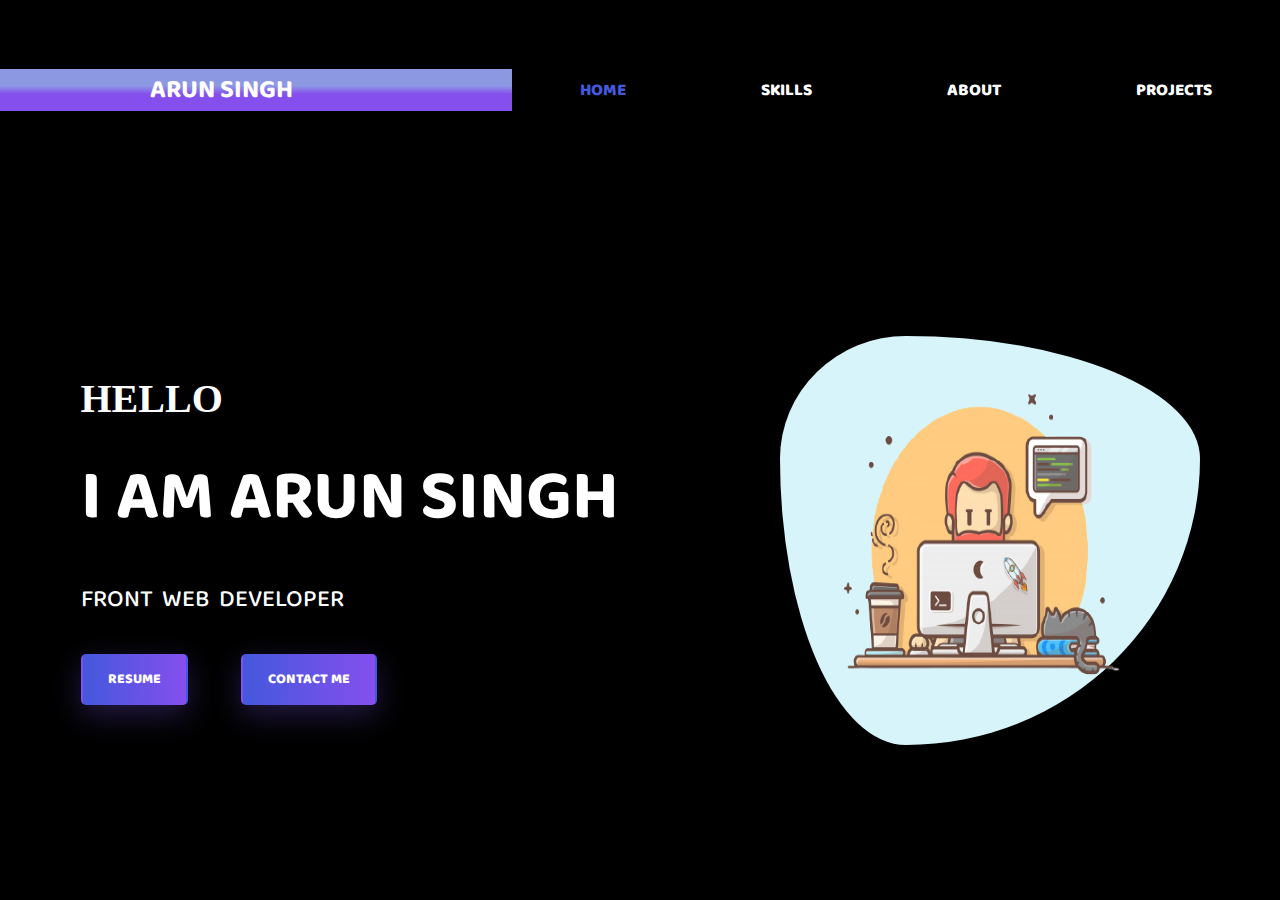
<file: index.html>
<!DOCTYPE html>
<html lang="en">
<head>
    <meta charset="UTF-8">
    <meta http-equiv="X-UA-Compatible" content="IE=edge">
    <meta name="viewport" content="width=device-width, initial-scale=1.0">
    <title>My portfolio</title>
    
    <link rel="stylesheet" href="css/style.css">
    
</head>
<body>
    
    <header>
        <section class="navsection">
            <div class="logo">
                <h1>Arun Singh</h1>
            </div>
            <nav>
                <a href="#">Home</a>
                <a href="skills.html">SKills</a>
                <a href="about.html">About</a>
                <a href="projects.html">Projects</a>
                <!-- <a href="#">Contact</a> -->

            </nav>

        </section>
        
    
    <main>
        <div class="left">
            <h3>Hello</h3>
            <h1>I am Arun Singh</h1>
            <h2>Front Web Developer</h2>
            <a href="Arun Resume.pdf" class="btn1">Resume</a>
            <a href="contact .html"  class="btn2">Contact Me</a>

        </div>

        <div class="rightside">
            <img src="images/coder4.png" alt="logo" >

        </div>
    </main>

</header>
    
</body>
</html>
</file>
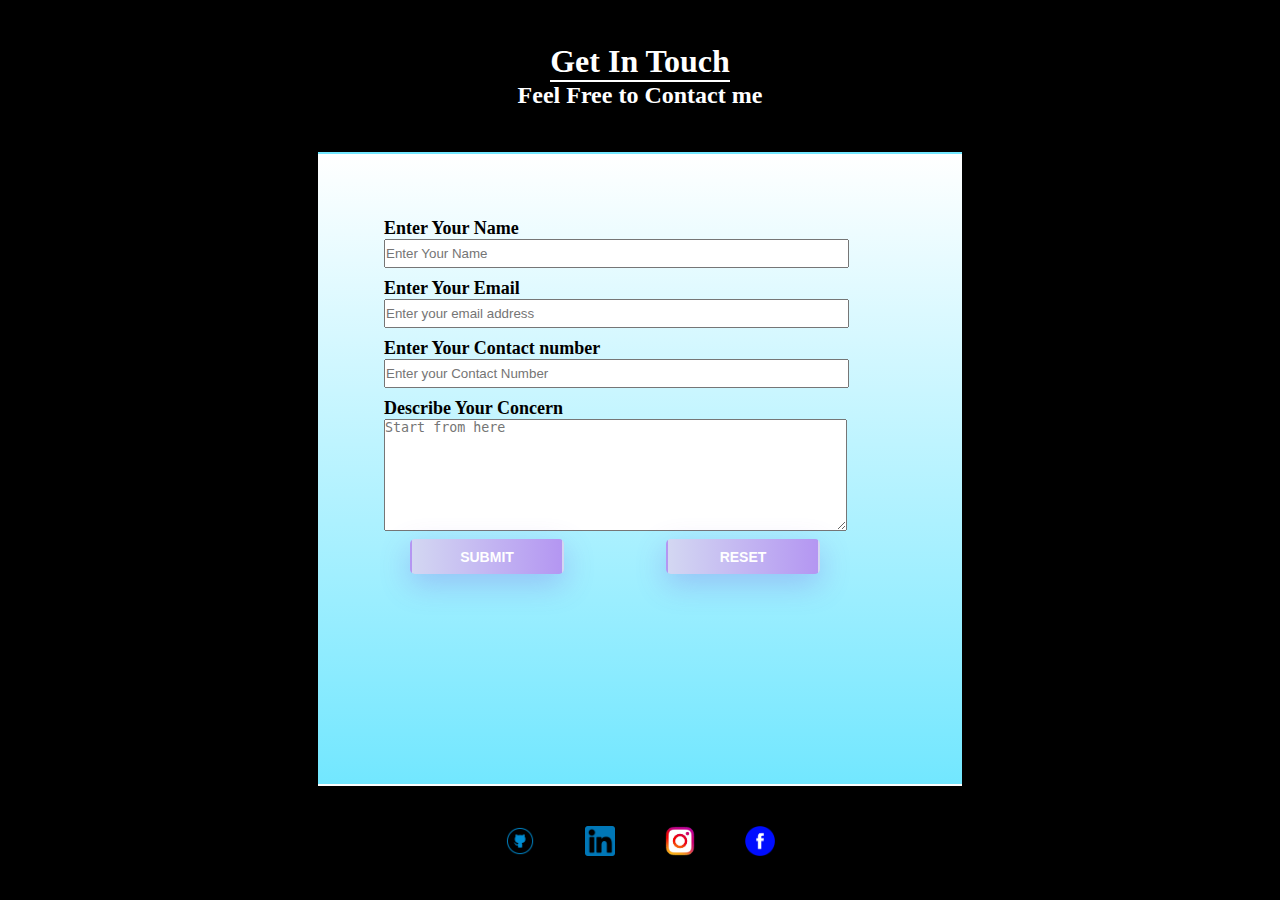
<file: contact .html>
<!DOCTYPE html>
<html lang="en">

<head>
    <meta charset="UTF-8">
    <meta http-equiv="X-UA-Compatible" content="IE=edge">
    <meta name="viewport" content="width=device-width, initial-scale=1.0">

    <title>Contact</title>
    <link rel="stylesheet" href="css/contact.css">
</head>

<body>
    <main>
        <div class="box1">
            <h1 style="color:white;">Get In Touch </h1>
            <h2>Feel Free to Contact me</h2>
        </div>

        <div class="container">
            <form action="">
                <label for="name">Enter Your Name</label>
                <input type="text" id="name" placeholder="Enter Your Name">
                <label for="email">Enter Your Email</label>
                <input type="email" id="email" placeholder="Enter your email address">
                <label for="tel">Enter Your Contact number</label>
                <input type="number" min="10" max="10" id="tel" placeholder="Enter your Contact Number">
                <label for="Querry"> Describe Your Concern</label>
                <textarea id="Querry" rows="8" cols="10" placeholder="Start from here"></textarea>
                <div class="button">
                    <input type="submit" class="btn1" value="Submit">
                    <input type="reset" class="btn1" value="Reset">
                </div>
            </form>
        </div>
        <div class="box2">
            <a href="https://bit.ly/2U7efJ3"> <img src="images/github.png" alt="Github"></a>
            <a href="https://www.linkedin.com/in/arun-singh-a66266176/"> <img src="images/in.png" alt="Linked In"></a>
            <a href="https://www.instagram.com/arunsingh009/"> <img src="images/ig.png" alt="Instagram"></a>
            <a href="https://www.facebook.com/profile.php?id=100009723994793"> <img src="images/fb.png" alt="Facebook"></a>
        </div>


    </main>



</body>

</html>
</file>
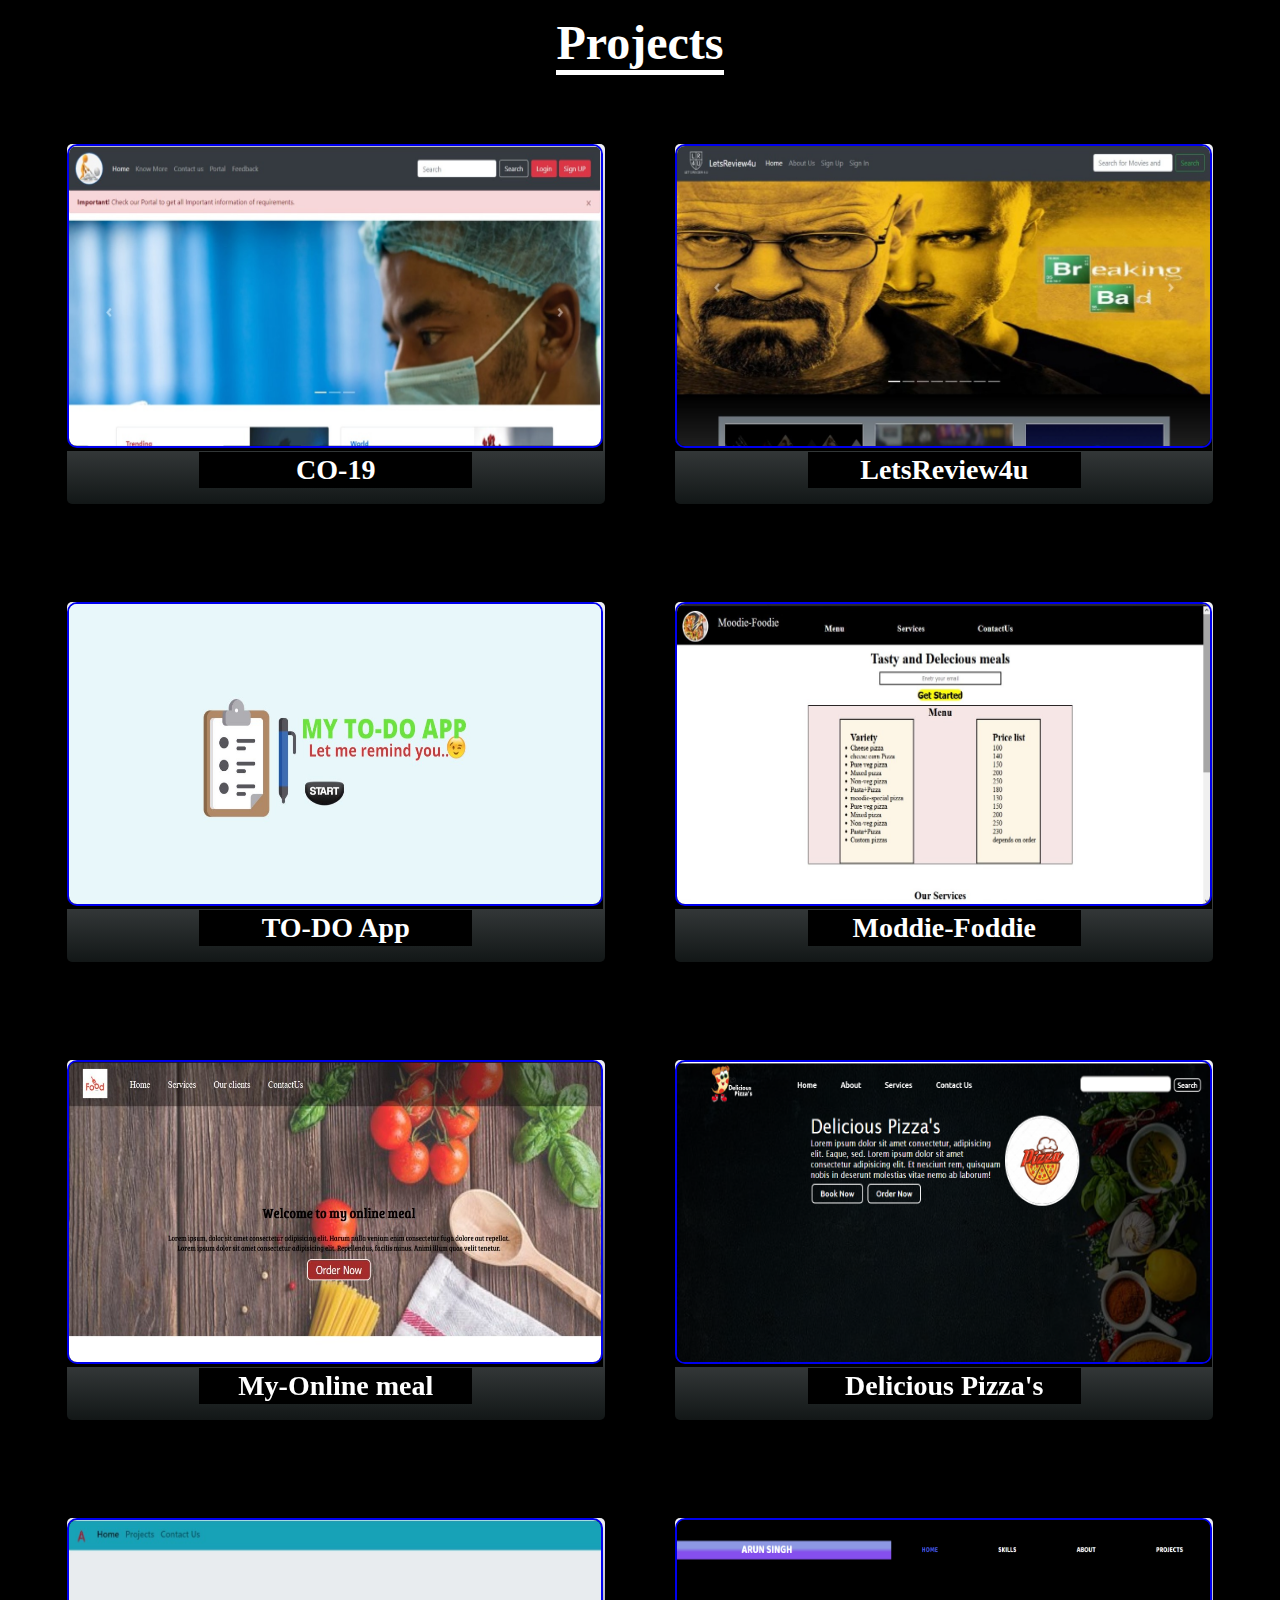
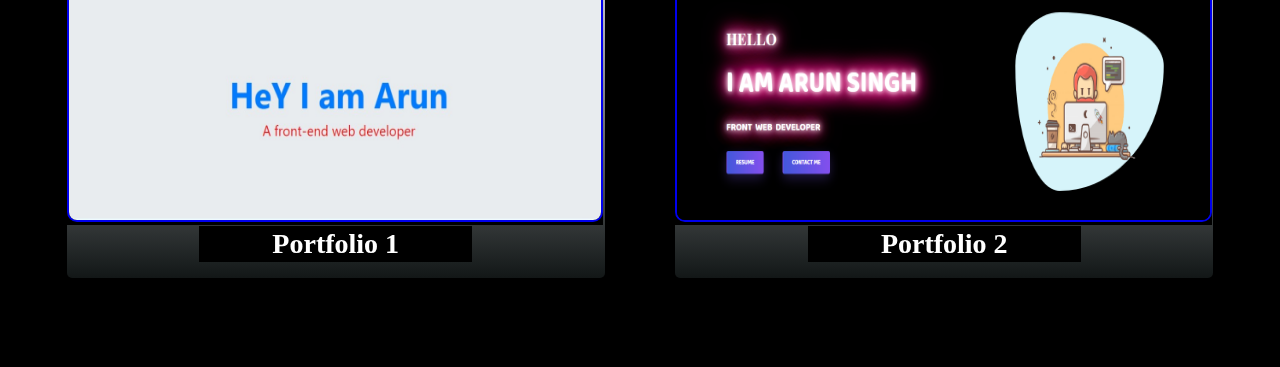
<file: projects.html>
<!DOCTYPE html>
<html lang="en">

<head>
    <meta charset="UTF-8">
    <meta http-equiv="X-UA-Compatible" content="IE=edge">
    <meta name="viewport" content="width=device-width, initial-scale=1.0">
    <title>Projects</title>
    <link rel="stylesheet" href="css/projects.css">
    <style>
        
    </style>
</head>
<body>
    <main>
        <div class="box1">
            <h1>Projects</h1>
        </div>
        <div class="box2">
            <ul>
                <li>
                    <div class="dabba " onmouseover="dabba(this)" onmouseout="normalDabba(this)" >
                        <a href="https://coviid-19.netlify.app/" target="_blank"> <img src="images/p1.jfif"  alt="">
                        </a>
                        <div class="title">
                            <h4>CO-19</h4>
                        </div>
                            <p class="data" >I created this project in one of the techathalon in which I acheived 5th Place. Basically,It Is only for covid related Stuffs. I Created This using Bootsrap 4.6. It has No Backend Connected to It.</p>
                    </div>
                </li>
                <li>
                    <div class="dabba" onmouseover="dabba(this)" onmouseout="normalDabba(this)">
                        <a href="https://review4u.netlify.app/" target="_blank"><img src="images/p2.jfif"  alt=""></a>
                        <div class="title">
                            <h4>LetsReview4u</h4>
                        </div>
                            <p class="data">Let'sReview4U is Basically a website where we review different Over the Top (OTT) platform series or shows. It Has no backend connected to it.This task is basically created by my friends but i recreated it and made it fully responsive. In this project I used Bootstrap 4.6 and CSS 3.</p>
                        </div>
                </li>
                <li>
                    <div class="dabba" onmouseover="dabba(this)" onmouseout="normalDabba(this)">
                        <a href="https://reminderlist.netlify.app/" target="_blank"><img src="images/pr3.jfif" alt="">
                        </a>
                        <div class="title"><h4>TO-DO App</h4></div>
                        <p class="data">I created This project using HTML, CSS and JavaScript. In This Anyone can Add  their Task. I know this isn't a very good TO-DO app, but I'm currently honing my skills and will undoubtedly update it in the future. </p></div>
                </li>
                <li>
                    <div class="dabba" onmouseover="dabba(this)" onmouseout="normalDabba(this)">
                        <a href="https://arunsingh009.github.io/plp/" target="_blank"><img src="images/p4.jfif" alt="">
                        </a>
                        <div class="title"><h4>Moddie-Foddie</h4></div>
                        <p class="data">Basically I created this website as landing page for any fast-food shop.There we can add a menu card of the shop and if anyone want to connect with shop owner then they can fill the contact form. I use html and css for this project.</p></div>
                </li>
                <li>
                    <div class="dabba" onmouseover="dabba(this)" onmouseleave="normalDabba(this)">
                        <a href="https://arunsingh009.github.io/My-Online-Meal/" target="_blank"><img src="images/p5.jfif" alt="">
                        </a>
                        <div class="title"><h4>My-Online meal</h4></div>
                        <p class="data">This is my first responive website in which i used html CSS and Javascript. It is just a dummy page in which there is no backend.</p></div>
                </li> 
                <li>
                    <div class="dabba" onmouseover="dabba(this)" onmouseleave="normalDabba(this)">
                        <a href="https://arunsingh009.github.io/firstresponsive-website/" target="_blank"><img src="images/p6.png" alt="">
                        </a>
                        <div class="title"><h4>Delicious Pizza's</h4></div>
                        <p class="data">I used Html Css And Javascript for this project I used Only Frontend part in making this project. It is fully responsive but not interactive.</p></div>
                </li> 
                <li>
                    <div class="dabba" onmouseover="dabba(this)" onmouseleave="normalDabba(this)">
                        <a href="https://arunsingh009.github.io/bootstrap-portfolio-1/" target="_blank"><img src="images/p7.jfif"  alt=""></a>
                        <div class="title"><h4>Portfolio 1</h4></div>
                        <p class="data">I created This portfolio Using Bootstrap. This was created by me just for practice purpose.</p>
                    </div>
                </li>
                <li>
                    <div class="dabba" onmouseover="dabba(this)" onmouseleave="normalDabba(this)">
                        <a href="https://arunsingh009.github.io/bootstrap-portfolio-1/" target="_blank"><img src="images/p8'.png"  alt=""></a>
                        <div class="title"><h4>Portfolio 2</h4></div>
                        <p class="data">I created This Portfolio using HTML CSS anf JavaScript and I am currently working On It to make it Fully Responsive..</p>
                    </div>
                </li>
            </ul>
        </div>
    </main>

</body>
<script>
    function dabba(x){
        // x.style.height='400px';
        x.style.height='fit-content';
        x.querySelector(".data").style.display="block";
        x.querySelector(".data").style.transition="height 7s;";
    }
    function normalDabba(x){
        x.style.height='360px';
        x.querySelector(".data").style.display="none";
    }
</script>

</html>
</file>
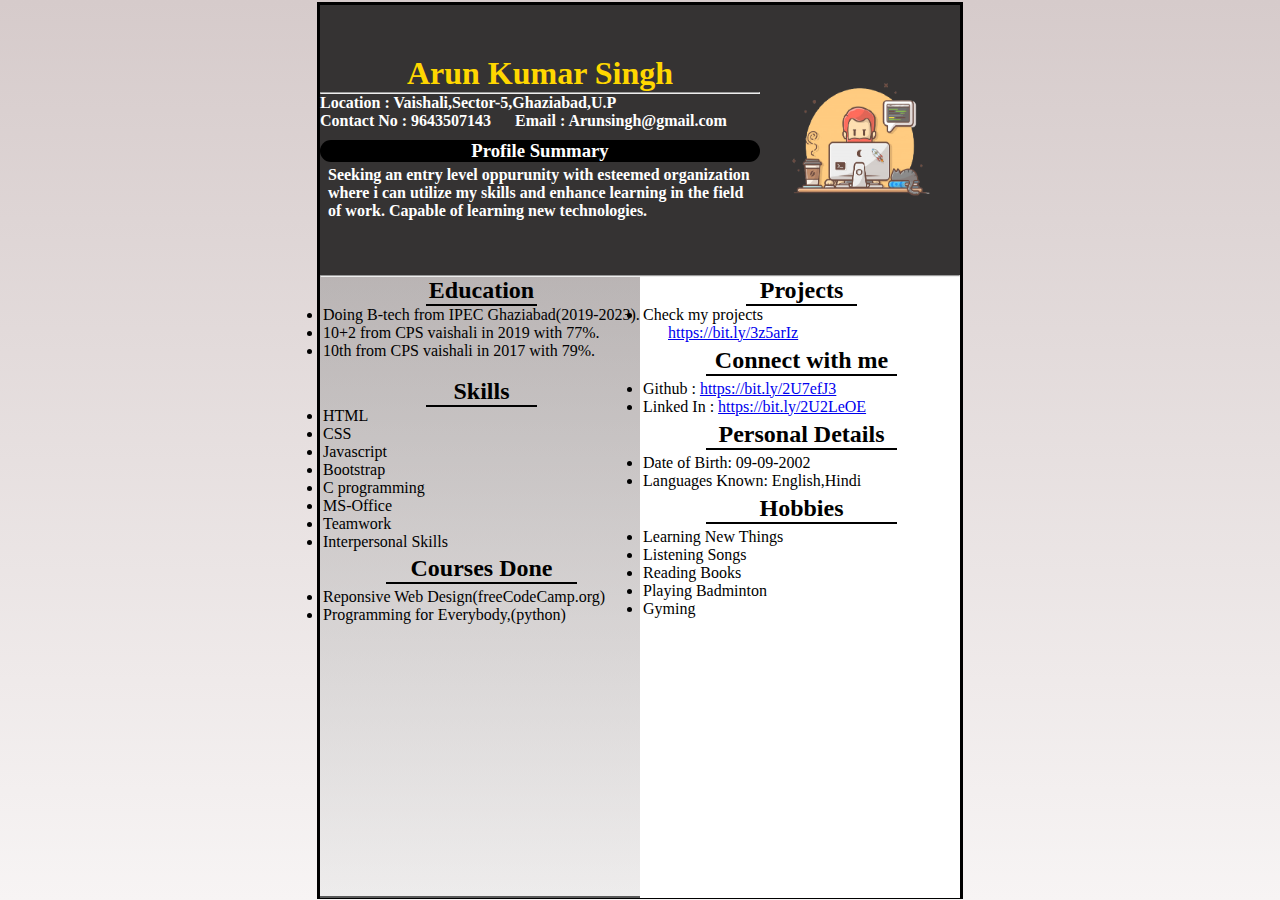
<file: resume.html>
<!DOCTYPE html>
<html lang="en">

<head>
    <meta charset="UTF-8">
    <meta http-equiv="X-UA-Compatible" content="IE=edge">
    <meta name="viewport" content="width=device-width, initial-scale=1.0">
    <title>cv</title>
    <link rel="stylesheet" href="css/resume.css">
</head>

<body>
    <div class="main">
        <div class="container">
            <div class="box1" style="background-color:#353333">
                <div class="left">
                    <h1 style="text-align: center; color:gold">Arun Kumar Singh</h1>
                    <hr>
                    <h4  style="color:white">Location : Vaishali,Sector-5,Ghaziabad,U.P</h4>
                    <h4 style="color:white">Contact No : 9643507143&nbsp;&nbsp;&nbsp;&nbsp;&nbsp; Email : Arunsingh@gmail.com</h4>
                    <h3 class="summer" style="color:white">Profile Summary</h3>
                    <p style="margin:4px auto; margin-left:8px; color:white;"><strong>Seeking an entry level oppurunity with esteemed
                            organization where i can utilize my skills and enhance learning in the field of work.
                            Capable of learning new technologies.</strong></p>
                </div>
                <div class="right">
                    <img src="images/coder4.png" alt="">
                </div>
            </div>
            <hr>
            <div class="section">

            <div class="container1" >
                <div class="box">
                    <h2 class="ed">Projects</h2>
                    <li>Check my projects</li>
                    <p style="margin-left: 25px;"><a href="https://bit.ly/3z5arIz " target="_blank">https://bit.ly/3z5arIz</a></p>
                </div>
                <div class="box">
                    <h2 class="co" style="margin-top:5px;">Connect with me</h2>
                    <li> Github : <a href="https://bit.ly/2U7efJ3" target="_blank">https://bit.ly/2U7efJ3</a></li>
                    <li>Linked In : <a href="https://bit.ly/2U2LeOE" target="_blank">https://bit.ly/2U2LeOE</a></li>
                    
                </div>
                <div class="box">
                    <h2 class="co" style="margin-top:5px;">Personal Details</h2>
                    <li>Date of Birth: 09-09-2002</li>
                    <li>Languages Known: English,Hindi</li>    
                </div>
                <div class="box">
                    <h2 class="co" style="margin-top:5px;">Hobbies</h2>
                    <li>Learning New Things</li>
                    <li>Listening Songs</li>    
                    <li>Reading Books</li>    
                    <li>Playing Badminton</li>    
                    <li>Gyming</li>    
                </div>
                
            </div>
                <div class="container2" >
                    <div class="box">
                        <h2 class="ed">Education</h2>
                         <li> Doing B-tech from IPEC Ghaziabad(2019-2023).</li>
                         <li>10+2 from CPS vaishali in 2019 with 77%.</li>
                         <li>10th from CPS vaishali in 2017 with 79%. </li>
                         <br>
                     </div>
                     <div class="box">
                         <h2 class="ed">Skills</h2>
                         <li>HTML</li>
                         <li>CSS</li>
                         <li>Javascript</li>
                         <li>Bootstrap</li>
                         <li>C programming</li>
                         <li>MS-Office</li>
                         <li>Teamwork</li>
                         <li>Interpersonal Skills</li>
                        
                     </div>
                     <div class="box">
                         <h2 class="co">Courses Done</h2>
                         <li>Reponsive Web Design(freeCodeCamp.org)</li>
                        <li>Programming for Everybody,(python)</li>
                     </div>

                
                </div>
                

            </div>
           
           
           
        </div>
        </div>
        
        
    </div>
   

</body>

</html>
</file>
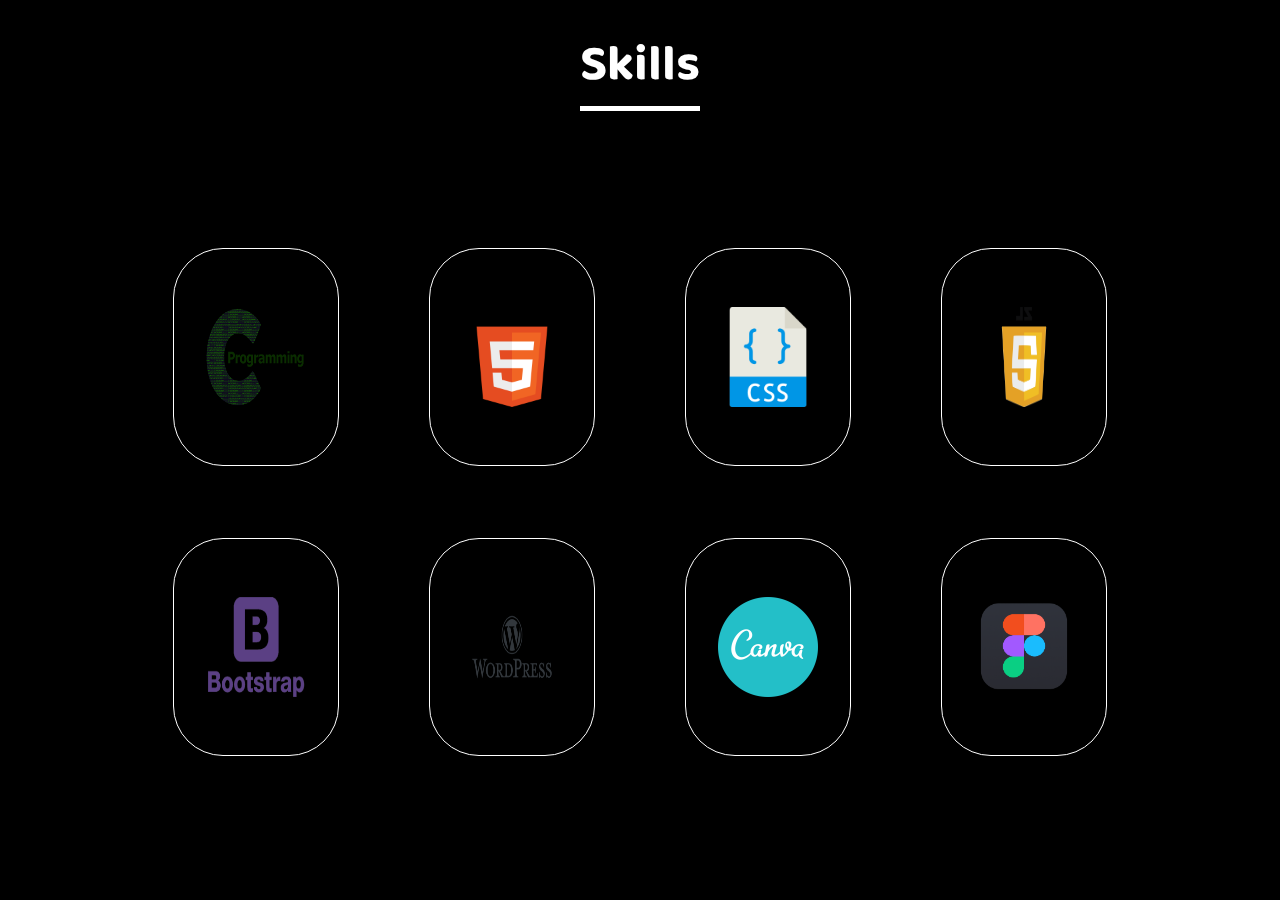
<file: skills.html>
<!DOCTYPE html>
<html lang="en">
<head>
    <meta charset="UTF-8">
    <meta http-equiv="X-UA-Compatible" content="IE=edge">
    <meta name="viewport" content="width=device-width, initial-scale=1.0">
    <title>Skills</title>
    <link rel="stylesheet" href="css/skill.css">
</head>
<body>
    <main>
        <section>
        <div class="box1">
            <h1>Skills</h1>

        </div>
        <div class="box2">
            <div class="chotabox1">
            <div class="img">
                <img src="images/c.png" alt="">
            </div>
            <div class="img">
                <img src="images/html.png" alt="">
            </div>
            <div class="img">
                <img src="images/css.png" alt="">
            </div>
            <div class="img">
                <img src="images/javascript.png" alt="">
            </div>
          </div>
          <div class="chotabox2">
            <div class="img">
                <img src="images/Bootstrap.png" alt="">
            </div>
            <div class="img">
                <img src="images/Wordpress.png" alt="">
            </div>
            <div class="img">
                <img src="images/canva.png" alt="">
            </div>
            <div class="img">
                <img src="images/figma.png" alt="">
            </div>
        </div>
            
        </div>
    </section>
    </main>
    
</body>
</html>
</file>
<file: css/style.css>
@import url('https://fonts.googleapis.com/css2?family=Baloo+Bhai+2:wght@700&display=swap');
*{
    margin:0px;
    padding:0px;
    font-family: 'Baloo Bhai 2', cursive;
}
main{
    display: flex;
    justify-content: space-around;
    width: 100%;
    overflow: hidden;
}

header{
    width:100%;
    height:100vh;
    background-color: #000;
    display: flex;
    flex-wrap: wrap;
}

.navsection{
    width: 100%;
    height: 20vh;
    display: flex;
    justify-content: space-around;
    align-items: center;
    background-color: #000;
    flex-wrap: wrap;
}

.logo{
    width: 40%;
    color: #fff;
    background-image: linear-gradient(#8d98e3 40%,#854fee 60%);
    padding-left: 150px;
    box-sizing: border-box;
}

.logo h1{
    text-transform: uppercase;
    font-size: 1.6rem;
    animation: aagepiche 2s linear infinite;
    animation-direction: alternate;
}

@keyframes aagepiche{
    from{
        padding-left: 40px;
        
    }
    to{
        padding-right: 40px;
    }
}

nav {
    width:60%;
    display: flex;
    justify-content: space-around;
}

nav a{
    text-decoration: none;
    text-transform: uppercase;
    color:#000;
    font-weight: 900;
    font-size: 17px;
    position: relative;
    color: #fff;
}

nav a:first-child{
    color:#4458dc;
}
nav a:hover{
    color:#ff4da6;

}


nav a:before{
    content:"";
    position: absolute;
    top: 110%;
    left: 0;
    width: 0%;
    height:2px;
    border-bottom: 4px solid #4458dc;
    transition: all 0.4s linear;
}

nav a:hover:before{
    width:100%;

}


main{
    height:80vh;
    display: flex;
    justify-content: space-around;
    align-items: center;
}


.rightside{
    border-radius:30% 70% 70% 30% / 30% 30% 70% 70% ;
    background-color: #d6f4fa;
    /* background-color: #000; */
}


.rightside img{
    max-width:400px;
    height: 400px;
    padding-right: 20px;
   
}

.left{
    /* color:#000; */
    /* color:#2d47f0; */
    color: #fff;
    text-transform: uppercase;
    
    
}
.left h3,h1,h2{
  /* filter: invert(1); */
  animation: glow 1s ease-in-out infinite alternate;
}

.left h3{
    font-size:40px;
    margin-bottom:20px;
    position: relative;
    font-family: 'Times New Roman', Times, serif;
}

.left h3:after{
    content:"";
    width:450px;
    height:3px;
    position:absolute;
    top:50%;
    left:24.1%;
    /* background:#000; */

}


.left h1{
    margin-top:20px;
    font-size:70px;
    margin-bottom:25px;
}

.left h2{
    margin-bottom:35px;
    font-weight:500;
    word-spacing: 4px;
}


.left .btn1,.btn2{
    text-decoration: none;
    font-weight:900;
    font-size:14px;
    text-align:center;
    padding: 12px 25px;
    cursor:pointer;
    text-transform: uppercase;
    border-radius: 5px;
    display: inline-block;
    margin-right: 50px;
}
    .left .btn1,.btn2{
    color:#fff;
    background-image: linear-gradient( to right,#4458dc 0%, #854fee 100%),radial-gradient(circle at top left,#4458dc,#854fee);
    border:double 2px transparent;
    box-shadow:0 10px 30px rgba(118,85,225,.3);
}

.left .btn1:hover,.btn2:hover{
    border:2px solid #4458dc;
    color:#222;
    background-image:none;
    background-color: #fff;
    box-shadow:none;

}

@keyframes glow {
    from {
        text-shadow: 0 0 10px #fff, 0 0 20px #fff, 0 0 30px #e60073, 0 0 40px #e60073, 0 0 50px #e60073, 0 0 60px #e60073, 0 0 70px #e60073;
      }
      to {
        text-shadow: 0 0 20px #fff, 0 0 30px #ff4da6, 0 0 40px #ff4da6, 0 0 50px #ff4da6, 0 0 60px #ff4da6, 0 0 70px #ff4da6, 0 0 80px #ff4da6;
      }
  }

@media (max-width:1200px){
    .rightside img {
        max-width: 300px;
        height: 300px;
    }

}
@media (max-width:1000px){
    main{
        display: flex;
        justify-content: space-evenly;
        width: 100%;
    }
    .logo{
        padding-left: 30px;
    }
    .nav{
        margin: 0px 12px;
    }
    @keyframes aagepiche{
        from{
            padding-left: 30px;
            
        }
        to{
            padding-right: 30px;
        }
    }
    .rightside img {
        max-width: 200px;
        height: 200px;
    }
    .left h3{
        font-size: 30px;
        margin-bottom: 10px;
    }
    .left h1{
        margin-top: 10px;
        margin-bottom: 15px;
        font-size: 50px;
    }
    .left h2{
        font-size:20px;
        margin-bottom: 20px;
    }
    
}@media (max-width:630px){
    .rightside img{
        display: none;
    }
    main{
        justify-content: center;
        align-items: center;
    }
    .left .btn1,.btn2{
    font-weight: 500;
    padding: 6px 12px;
    margin-right:50px;
}


}
@media(max-width:520px){
    .logo{
        width: 100%;
        padding-left:155px ;
    }
    nav{
        width: 100%;
    }
    @keyframes aagepiche{
        from{
            padding-left: 50px;
            
        }
        to{
            padding-right: 50px;
        }
    }
    .left h1{
        font-size: 40px;
    }
    
}
@media(max-width:420px){
    .logo{
        padding-left: 100px;
    }
}
</file>
<file: css/contact.css>
* {
    margin: 0px;
    padding: 0px;
}

main {
    height: 100vh;
    width: 100%;
    display: flex;
    justify-content: space-evenly;
    align-items: center;
    flex-direction: column;
}

.container {
    width: 50%;
    height: 70vh;
    border: 2px solid transparent;
    background-image: linear-gradient(#fff, #72e7ff);

}

.container::after {
    content: "";
    z-index: -1;
    /* background-color:#666699; */
    /* background-image: linear-gradient(#7575a3, #c2c2dc); */
    background-color: #000;
    /* opacity: .5; */
    height: 100vh;
    width: 100%;
    left: 0;
    position: absolute;
    top: 0;
}

form {
    display: flex;
    flex-direction: column;
    padding: 10%;
}

label {
    font-weight: 600;
    font-size: 18px;
}

input {
    margin-bottom: 10px;
    width: 90%;
    height: 25px;
    ;
}

textarea {
    height: 110px;
    width: 90%;
    margin-bottom: 8px;
}

.button {
    display: flex;
    justify-content: space-around;
}

.btn1 {
    text-decoration: none;
    font-weight: 900;
    font-size: 14px;
    text-align: center;
    width: 30%;
    height: 35px;
    /* padding: 12px 25px; */
    cursor: pointer;
    text-transform: uppercase;
    border-radius: 5px;
    display: inline-block;
    margin-right: 50px;
    color: #fff;
    background-image: linear-gradient(to right, #d3d7f2 0%, #b496f2 100%), radial-gradient(circle at top left, #4458dc, #854fee);
    border: double 2px transparent;
    box-shadow: 0 10px 30px rgba(118, 85, 225, .3);
}

.btn1:hover {
    border: 2px solid #4458dc;
    color: #222;
    background-image: none;
    background-color: #fff;
    box-shadow: none;

}

.box1 {
    height: 8vh;
    width: 100%;
    display: flex;
    justify-content: center;
    align-items: center;
    flex-direction: column
}

h1,
h2 {
    text-align: center;
    color: #fff;
    font-weight:900;
}
h1{
    border-bottom: 2px solid #fff;
}

img{
    height:30px;
    width:30px;
}
img:hover{
    opacity:0.7;
    cursor:pointer;
    transform: scale(1.3);
}
.box2{
    width:25%;
    display: flex;
    justify-content: space-around;
}
@media(max-width:1200px){
    .container{
       height: 75vh;
       width: 70%;
    }
    form{
        padding: 5%;
    }
    .box2{
        width:50%;
    }
    .box1{
        margin-bottom: 10px;
    }
}
</file>
<file: css/projects.css>
* {
    margin: 0;
    padding: 0;
    /* background-color: #e7f7fa33; */
    background-color: #000;
}
main{
    padding-bottom: 5vh;
}
h1 {
    border-bottom: 5px solid #fff;
    color: #fff;
    font-size: 3rem;
    animation: glow 1s infinite alternate;
}


.box1 {
    height: 10vh;
    display: flex;
    justify-content: center;
    align-items: center;
}
.box2{
    display: flex;
    flex-wrap: wrap;
}
img {
    height: 300px;
    width: 99%;
    border: 2px solid;
    border-radius: 10px;
}

ul {
    display: flex;
    flex-wrap: wrap;
    justify-content: space-evenly;
}

li {
    height: 400px;
    width: 42%;
    border: 2px solid transparent;
    margin-top: 50px;
    list-style: none;
    padding: 2px;

}

.dabba {
    width: 100%;
    height: 360px;
    box-shadow: 0 0 1rem 0 rgba(0, 0, 0, .4);
    border-radius: 5px;
    background-image: linear-gradient(#efeff4, #caffff17);
    backdrop-filter: blur(5px);
    transition: transform 150ms ease-in-out;
}
.dabba:hover{
    transform:  scale(1.1);
    /* height: 400px; */
}
a:active{
    color: black;
}
.data{
    display: none;
    padding: 10px 10px;
    color: #fff;
}
.title{
    width: 50%;
    display: flex;
    justify-content: center;
    align-items: center;
    margin: auto;
    border: 2px solid transparent;
    color: #fff;
}
h4{  
    font-size:28px ;
}
@keyframes glow{
    from{text-shadow:0px 0px 5px #fff,0px 0px 5px #614ad3;}
    to{text-shadow:0px 0px 20px #fff,0px 0px 20px #614ad3;}
  }

  @media(max-width:980px){
      .title{
          width: 70%;
      }
      h4{
          font-size: 20px;
      }
  }
  @media(max-width:700px){
      li{
          width: 90%;
          margin-top: 100px;
      }
      img{
         
          outline: none;
      }
      .box2{
          padding-bottom: 20vh;
      }
  }
</file>
<file: css/resume.css>
* {
    margin: 0px;
    padding: 0px;
}

.main {
    display: flex;
    align-items: center;
    justify-content: center;
}

.container {
    width: 50%;
    height: 99vh;
    border:  solid black;
    position: absolute;

}
.main::after {
    content: "";
    height: 100vh;
    width:100%;
    background-image: linear-gradient(rgb(214, 203, 203),rgb(247, 244, 244));
    z-index: 0.2;
   
    
}

.box1 {
    display: flex;
    align-items: center;
    justify-content: space-around;
    margin-top: 0px;
    height:30vh;
}

.right {
    display: flex;
    justify-content: center;
    align-items: center;
    margin-top: 0px;

}

.left {
    text-justify: center;
}

img {
    height: 160px;
    width: 200px;
}

.summer {
    margin-top: 10px;
    background-color: black;
    color: white;
    ;
    border-radius: 30px;
    text-align: center;

}

.container1{
    width:50%;
    height:69vh;
    border:  solid black none;
    font-weight: 500;
    background-color: #fff;
    
    float:right;
    
   
}
.container2{
    width:50%;
    height:69vh;
    
    background-image:linear-gradient( rgba(128, 128, 128,0.4),rgba(224, 224, 224,0.4));
    font-weight: 500;
    
    
   
}
.ed{
    
    color: #000;
    text-align: center;
    border-bottom: 2px solid;
    width:35%;
    margin: 0px auto;
    
}
.co{
    text-align: center;
    border-bottom: 2px solid;
    width: 60%;
    margin: 4px auto;
}
.list{
    display: flex;
    flex-direction: column;
}
.box{
    margin-left:3px;
}
</file>
<file: css/skill.css>
@import url('https://fonts.googleapis.com/css2?family=Baloo+Bhai+2:wght@700&display=swap');
*{
    margin:0;
    padding:0;
    overflow: hidden;
    font-family: 'Baloo Bhai 2', cursive;
}
main{
    display:flex;
    flex-direction: column;
    z-index: -1;
    
}
main::after{
    content: "";
    background-color: #000;
    position: absolute;
    z-index: -1;
    height: 100vh;
    width: 100%;
}

.box1{
    height:15vh;
    width: 50%;
    margin: auto;
    display: flex;
    justify-content: center;
    align-items: center;
   
    
}.box2{
    height:85vh;
    z-index: -1;
}
h1{
    font-size: 50px;
    border-bottom: 5px solid #fff;
    color: #fff;
}
.box2{
    display: flex;
    align-items: center;
    justify-content: center;
    flex-direction: column;
}
.img{
    height:24vh;
    width:16%;
    border-radius: 50px;
    display: flex;
    justify-content:center;
    transition: all 0.2s ease-in; 
    border: 1px solid #fff;  
}
.img img{
    height: 100px;
    width: 100px;
    margin: auto;

}
.img:hover{
    background-color: red;
    cursor: pointer;
    transform: scale(0.9);
    box-shadow:0px 0px 30px #e2e29f;

}
.chotabox1,.chotabox2{
    display: flex;
    justify-content:space-around;
    width: 80%;
    height: 30vh;
    padding-top: 20px;

} 

@media(max-width:1000px){
    .img{
        height:150px;
        width:150px;
        border-radius: 100px;
    }
    .chotabox1, .chotabox2{
        height: 40vh;
        width: 100%;
        align-items: center;
    }

}
@media(max-width:650px){
    .img{
        height:100px;
        width:100px;
        border-radius: 100px;
    }
    .img img{
        height:70px;
        width:70px;
        /* border-radius: 100px; */
    }
    .chotabox1, .chotabox2{
        height: 40vh;
        width: 100%;
        flex-wrap: wrap;
    }

}
 @media (max-width:420px){ 

    .img{
        width:34%;
        height: 90px;
    }
    .img:hover{
        transform: scale(0.75);
    }
    
}
</file>
